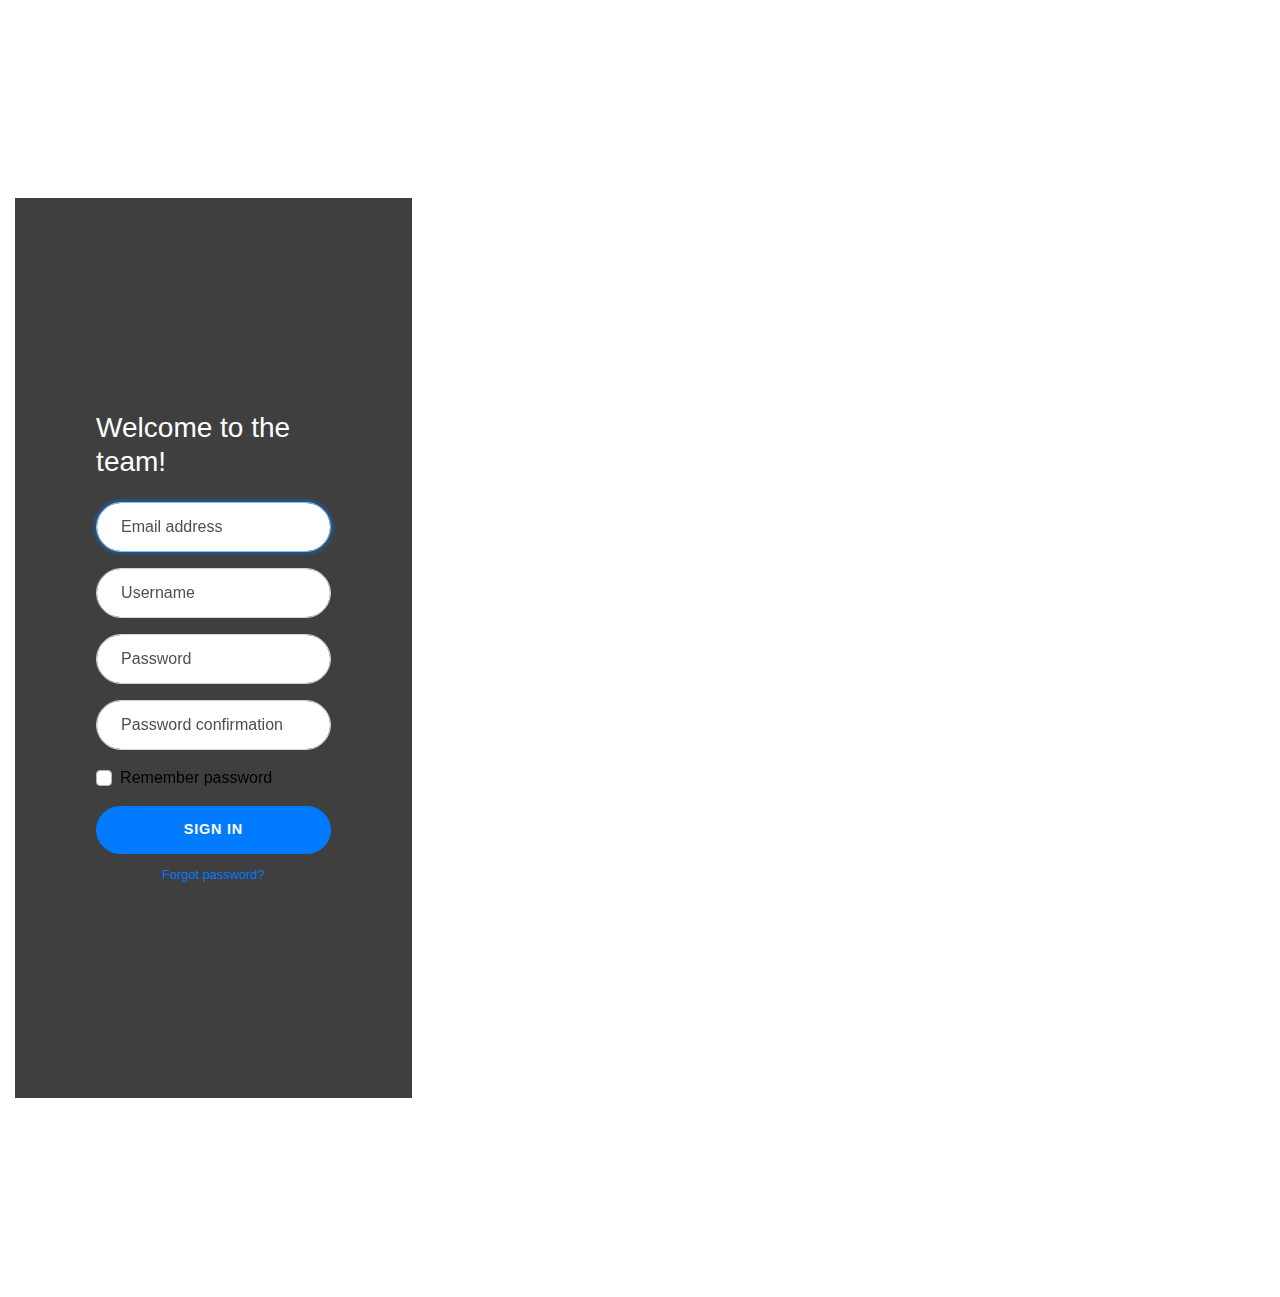
<file: aboutus.html>
<!DOCTYPE html>
<html lang="en">

<head>
    <meta charset="UTF-8">
    <meta name="viewport" content="width=device-width, initial-scale=1.0">
    <meta http-equiv="X-UA-Compatible" content="ie=edge">
    <link rel="stylesheet" href="https://stackpath.bootstrapcdn.com/bootstrap/4.3.1/css/bootstrap.min.css" integrity="sha384-ggOyR0iXCbMQv3Xipma34MD+dH/1fQ784/j6cY/iJTQUOhcWr7x9JvoRxT2MZw1T" crossorigin="anonymous">
    <link rel="stylesheet" type="text/css" href="assets/stylesheet.css">
    <link rel="stylesheet" type="text/css" href="styles aboutus.css">
    <title>About Us</title>
</head>

<body>
    <header>
        <!-- LOGIN POPUP -->
        
        <div class="modal fade" id="modalLoginForm" tabindex="-1" role="dialog" aria-labelledby="myModalLabel" aria-hidden="true">
            <div class="modal-dialog" role="document">
                <div class="modal-content">
                <div class="modal-header text-center">
                    <h4 class="modal-title w-100 font-weight-bold">Register</h4>
                    <button type="button" class="close" data-dismiss="modal" aria-label="Close">
                    <span aria-hidden="true">&times;</span>
                    </button>
                </div>
                
                <div class="modal-body mx-3">
                    <div class="md-form mb-5">
                    <i class="fas fa-envelope prefix grey-text"></i>
                    <label data-error="wrong" data-success="right" for="defaultForm-email">Your email</label>
                    <input type="email" id="defaultForm-email" class="form-control validate">
                    </div>

                    <div class="md-form mb-4">
                    <i class="fas fa-lock prefix grey-text"></i>
                    <label data-error="wrong" data-success="right" for="defaultForm-username">Your username</label>
                    <input type="username" id="defaultForm-username" class="form-control validate">
                    </div>

                    <div class="md-form mb-4">
                    <i class="fas fa-lock prefix grey-text"></i>
                    <label data-error="wrong" data-success="right" for="defaultForm-pass">Your password</label>
                    <input type="password" id="defaultForm-pass" class="form-control validate">

                    <div class="md-form mb-4">
                        <i class="fas fa-lock prefix grey-text"></i>
                        <label data-error="wrong" data-success="right" for="defaultForm-confirm">Password confirmation</label>
                        <input type="confirmation" id="defaultForm-confirm" class="form-control validate">
                    </div>
                </div>
                
                <div class="modal-footer">
                    <button onclick="alert('Wrong email and/or password!')" class="btn btn-success btn-lg btn-block login-btn">Login</button>
                    <a href="aboutus.html"><button class="btn btn-primary btn-lg btn-block">Register</button></a>
                </div>
                </div>
            </div>
        </div>

    </header>
    
    <main>
    
        <div class="container-fluid">
        <div class="row no-gutter">
            <div class="d-none d-md-flex col-md-4 col-lg-8 bg-image">
            </div>
            <div class="col-md-8 col-lg-4">
                    <div class="login d-flex align-items-center py-5">
                        
                        <div class="container">
                            <div class="row">
                                <div class="col-md-9 col-lg-8 mx-auto">
                                    <h3 class="login-heading mb-4">Welcome to the team!</h3>
                                    <form>
                                    <div class="form-label-group">
                                        <input type="email" id="inputEmail" class="form-control" placeholder="Email address" required autofocus>
                                        <label for="inputEmail">Email address</label>
                                    </div>

                                    <div class="form-label-group">
                                        <input type="username" id="inputUsername" class="form-control" placeholder="Username" required autofocus>
                                        <label for="inputUsername">Username</label>
                                    </div>
                    
                                    <div class="form-label-group">
                                        <input type="password" id="inputPassword" class="form-control" placeholder="Password" required>
                                        <label for="inputPassword">Password</label>
                                    </div>

                                    <div class="form-label-group">
                                        <input type="confirmation" id="inputConfirmation" class="form-control" placeholder="Password Confirmation" required>
                                        <label for="inputConfirmation">Password confirmation</label>
                                    </div>
                    
                                    <div class="custom-control custom-checkbox mb-3">
                                        <input type="checkbox" class="custom-control-input" id="customCheck1">
                                        <label class="custom-control-label" for="customCheck1">Remember password</label>
                                    </div>

                                    <button class="btn btn-lg btn-primary btn-block btn-login text-uppercase font-weight-bold mb-2" type="submit">Sign in</button>
                                    <div class="text-center">
                                        <a class="small" href="#">Forgot password?</a></div>
                                    </form>
                                </div>
                            </div>
                        </div>

                    </div>
                </div>
            </div>
      </div>
      </main>

</body>

</html>

<script src="https://code.jquery.com/jquery-3.3.1.slim.min.js" integrity="sha384-q8i/X+965DzO0rT7abK41JStQIAqVgRVzpbzo5smXKp4YfRvH+8abtTE1Pi6jizo" crossorigin="anonymous"></script>
<script src="https://cdnjs.cloudflare.com/ajax/libs/popper.js/1.14.7/umd/popper.min.js" integrity="sha384-UO2eT0CpHqdSJQ6hJty5KVphtPhzWj9WO1clHTMGa3JDZwrnQq4sF86dIHNDz0W1" crossorigin="anonymous"></script>
<script src="https://stackpath.bootstrapcdn.com/bootstrap/4.3.1/js/bootstrap.min.js" integrity="sha384-JjSmVgyd0p3pXB1rRibZUAYoIIy6OrQ6VrjIEaFf/nJGzIxFDsf4x0xIM+B07jRM" crossorigin="anonymous"></script>
</file>
<file: assets/stylesheet.css>
[class*=subcontainer-] {
    width: 100%;
    height: 400px;
    margin: 0px;
    box-sizing: border-box;
}

.newbie-img {
    display: block;
    margin-left: auto;
    margin-right: auto;
}

.standard-img {
    display: block;
    margin-left: auto;
    margin-right: auto;
}

.advanced-img {
    display: block;
    margin-left: auto;
    margin-right: auto;
}

@media only screen and (max-width: 1400px) {
    [class*=subcontainer-] {
        height: 300px;
    }
}

[class*=driehoek-] {
    -webkit-clip-path: polygon(0% 0%, 50% 50%, 100% 0%);
    clip-path: polygon(0% 0%, 50% 50%, 100% 0%);
    height: 200%;
    margin-top: 0px;
}


.subcontainer-1 {
    background-color: #999999d2;
}

.driehoek-1 {
    background-color: #44444493;
}

.subcontainer-2 {
    background-color: #303030e7;
}

.driehoek-2 {
    background-color: #ffffff41;
}

.driehoek-3 {
    background-color: #acacac;
}

.col-md-7 {
    background-color: #303030;
    padding: 20px;
}

.col-md-6 {
    padding: 20px;
}

body {
    margin: 0;
}

.container-figure {
    background-image: url("images/Achtergrond.png");
    background-attachment: fixed;
    background-position: center;
    background-repeat: no-repeat;
    background-size: cover;
    
    
}

.container-content {
    background-color: #303030e7;
    height: 100%;
    padding: 0 0 30px 0;
}

.container-content-1 {
    background-color: #303030e7;
    height: 100%;
    padding: 0;
}


.container-content-2 {
    background-color: #999999d2;
    height: 100%;
}

.News {
    padding: 0 0 30px 0;
}

html {
    scroll-behavior: smooth;
}

.carousel-item {
    height: 100vh;
    min-height: 350px;
    background: no-repeat center center scroll;
    -webkit-background-size: cover;
    -moz-background-size: cover;
    -o-background-size: cover;
    background-size: cover;
}

.wrppr {
    margin: 0px 10px 10px 10px;
}

main {
    overflow-x: hidden;
}

.mx-auto {
    color: white;
}

h1 {
    padding-bottom: 15px;
    font-weight: lighter;
}

hr {
    padding-bottom: 5px;
}

.thumb{
    cursor: pointer;
}

.menu {
    padding: 0 20px;
}

li.bar {
    padding: 5px 8px;
}

li.bar:hover {
    background: #3d608f;
}

video {
    display: none;
    position: relative;
    width: 100%;
    height: auto;
}

.play {
    display: none;
    position: absolute;
    top: 40%; left: 50%;
    transform: translate(-50%,-50%);
    width: 96px;
    height: 96px;
}

.card:hover .play {
    display: block;
}

.card:hover video {
    display: block;
}

.card:hover img.card-img-top{
    display: none;
}

#load button {
    display: block;
    margin-top: 140%;
    width: 80px;
}

#load img {
    display: none;
}

#load:hover button{
    display: none;
}

#load:hover img{
    display: block;
    width: 80px;
    margin: 140% 3%;
}

.preview {
    box-sizing: border-box;
    overflow: hidden;
    color: white;
    background: rgba(255, 255, 255, 0.041);
    width: 100%;

    margin: 0;
    padding: 0;
    height: 0;

    transition: height 500ms ease-in-out;

}

.showDiv {
    overflow: visible;
    height: 47vh;
    padding: 20px;
    margin-bottom: 25px;
}

.box-1 {
    width: 40%;
    display: inline-block;
}

.box-2 {
    width: 59%;
    display: inline-block;
    vertical-align: top;
}

.preview h2 {
    padding-left: 20px;
    width: 95%;
    display: inline-block;
    font-size: 50px;
}

.preview p {
    font-size: 20px;
    width: 100%;
    padding: 20px 0 0 20px;
    display: inline-block;
}

.preview img.view {
    width: 100%;
    position: relative;
    display: block;
    object-fit: contain;
}

.preview video {
    display: none;
}

.preview button {
    margin: 15px 0 0 40px;
    vertical-align: top;
}

.box-1:hover img.view {
    display: none;
}

.box-1:hover video{
    display: inline-block;
}

.box-1 .play {
    display: none;
    position: absolute;
    top: 43%; left: 21%;
    transform: translate(-50%,-50%);
    width: 96px;
    height: 96px;
}

.box-1:hover .play {
    display: block;
}

img.cross {
    width: 5%;
    height: 5%;
    margin-top: 3px;
    float: right;
    display: inline-block;
}


.container {
    max-width: 1550px;
    color: rgb(255, 255, 255);
}

.container h1 {
    color: white;
}

footer.container p {
    color: white;
}

.fixed-top {
    top: 0;
    transition: top 0.3s;
}

.hideNav {
    top: -75px;
}

.screen {
    min-height: 100vh;   
}

.preview .group {
    margin-left: 20px;
}

.preview button.btn-dark {
    float: left;
    margin: 0 5px 0 0;
}

.slide-btn {
    padding: 30px 120px;
    margin-bottom: 30px
}

/*--------- PRICE CARDS ---------*/
section.pricing {
    height: 100vh;
}
.pricing .card {
    border: none;
    border-radius: 1rem;
    transition: all 0.2s;
    box-shadow: 0 0.5rem 1rem 0 rgba(0, 0, 0, 0.1);
}
.pricing hr {
    margin: 1.5rem 0;
}
.pricing .card-title {
    margin: 0.5rem 0;
    font-size: 0.9rem;
    letter-spacing: .1rem;
    font-weight: bold;
}
.pricing .card-price {
    font-size: 3rem;
    margin: 0;
}
.pricing .card-price .period {
    font-size: 0.8rem;
}
.pricing ul li {
    margin-bottom: 1rem;
}
.pricing .text-muted {
    opacity: 0.7;
    font-size: 1.5rem;
}
.pricing .btn {
    font-size: 90%;
    border-radius: 5rem;
    letter-spacing: .1rem;
    font-weight: bold;
    padding: 1rem;
    opacity: 0.7;
    transition: all 0.2s;
}

.col-lg-4 .card .card-body {
    height: 80vh;
    background: #acacac;
}

h1.title {
    font-size: 80px;
    font-weight: 600;
}

@media (min-width: 992px) {
.pricing .card:hover {
    margin-top: -.25rem;
    margin-bottom: .25rem;
    box-shadow: 0 0.5rem 1rem 0 rgba(0, 0, 0, 0.3);
}
    .pricing .card:hover .btn {
    opacity: 1;
    }
}

.pad {
    padding: 0 15px 0 0;
}

form.pad {
    padding: 0 15px 0 0;
}

.subscript {
    padding-top: 11vh;
}

.modal-footer {
    display: inline-block;
}

.modal-footer a:hover {
    text-decoration: none;
}

.modal-footer>:not(:first-child) {
    margin: 0;
}

.modal-dialog {
    min-height: 100vh;
    max-height: 100vh;
}

.login {
    margin: 50% 0;
    background-color: #303030ec;
    color: white;
}

.login-btn {
    margin-bottom: 15px;
}

.form-inline .form-control {
    margin-left: 10px;
}

@media only screen and (min-width: 1550px) {
    .lib {
        min-width: 100%;
    }
}

.btn-danger {
    background-color: #c91b1c;
}


h1 {
    font-family: 'Francois One', sans-serif;
    }
    
    h2 {
      font-family: 'Francois One', sans-serif;
      color:#c91b1c;
    }
    
    #Newstitel {
      color:#f2f2f2;
    }
    
    .lead {
      font-family: 'Arimo', sans-serif;
    }

    .bronze {
        color: rgb(209, 141, 72);
    }

    .silver {
        color: rgb(223, 219, 219);
    }

    .gold {
        color: rgb(255,215,0);
    }


h2 {
    font-family: 'Francois One', sans-serif;
    color:#b3b3b3 ;
}

#Newstitel {
    color:#f2f2f2;
}

.lead {
    text-align: justify;
    font-family: 'Arimo', sans-serif;
}

.preview:hover, .card:hover {
    box-shadow: 0 0 10px 0.5px gray;
}

:root {
    --input-padding-x: 1.5rem;
    --input-padding-y: 0.75rem;
  }
  
  .login,
  .image {
    min-height: 100vh;
  }
  
  .bg-image {
    position: absolute;
    width: 100%;
    z-index: 0;
  }
  
  .login-heading {
    font-weight: 300;
  }
  
  .btn-login {
    font-size: 0.9rem;
    letter-spacing: 0.05rem;
    padding: 0.75rem 1rem;
    border-radius: 2rem;
  }
  
  .form-label-group {
    position: relative;
    margin-bottom: 1rem;
  }
  
  .form-label-group>input,
  .form-label-group>label {
    padding: var(--input-padding-y) var(--input-padding-x);
    height: auto;
    border-radius: 2rem;
  }
  
  .form-label-group>label {
    position: absolute;
    top: 0;
    left: 0;
    display: block;
    width: 100%;
    margin-bottom: 0;
    /* Override default `<label>` margin */
    line-height: 1.5;
    color: #495057;
    cursor: text;
    /* Match the input under the label */
    border: 1px solid transparent;
    border-radius: .25rem;
    transition: all .1s ease-in-out;
  }
  
  .form-label-group input::-webkit-input-placeholder {
    color: transparent;
  }
  
  .form-label-group input:-ms-input-placeholder {
    color: transparent;
  }
  
  .form-label-group input::-ms-input-placeholder {
    color: transparent;
  }
  
  .form-label-group input::-moz-placeholder {
    color: transparent;
  }
  
  .form-label-group input::placeholder {
    color: transparent;
  }
  
  .form-label-group input:not(:placeholder-shown) {
    padding-top: calc(var(--input-padding-y) + var(--input-padding-y) * (2 / 3));
    padding-bottom: calc(var(--input-padding-y) / 3);
  }
  
  .form-label-group input:not(:placeholder-shown)~label {
    padding-top: calc(var(--input-padding-y) / 3);
    padding-bottom: calc(var(--input-padding-y) / 3);
    font-size: 12px;
    color: #777;
  }

  .custom-control-label {
    color: black;
  }
</file>
<file: styles aboutus.css>
:root {
    --input-padding-x: 1.5rem;
    --input-padding-y: 0.75rem;
  }
  
  .login,
  .image {
    min-height: 100vh;
  }
  
  .bg-image {
    background-image: url('assets/images/gamewall.jpg');
    background-size: cover;
    background-position: center;
  }
  
  .login-heading {
    font-weight: 300;
  }
  
  .btn-login {
    font-size: 0.9rem;
    letter-spacing: 0.05rem;
    padding: 0.75rem 1rem;
    border-radius: 2rem;
  }
  
  .form-label-group {
    position: relative;
    margin-bottom: 1rem;
  }
  
  .form-label-group>input,
  .form-label-group>label {
    padding: var(--input-padding-y) var(--input-padding-x);
    height: auto;
    border-radius: 2rem;
  }
  
  .form-label-group>label {
    position: absolute;
    top: 0;
    left: 0;
    display: block;
    width: 100%;
    margin-bottom: 0;
    /* Override default `<label>` margin */
    line-height: 1.5;
    color: #495057;
    cursor: text;
    /* Match the input under the label */
    border: 1px solid transparent;
    border-radius: .25rem;
    transition: all .1s ease-in-out;
  }
  
  .form-label-group input::-webkit-input-placeholder {
    color: transparent;
  }
  
  .form-label-group input:-ms-input-placeholder {
    color: transparent;
  }
  
  .form-label-group input::-ms-input-placeholder {
    color: transparent;
  }
  
  .form-label-group input::-moz-placeholder {
    color: transparent;
  }
  
  .form-label-group input::placeholder {
    color: transparent;
  }
  
  .form-label-group input:not(:placeholder-shown) {
    padding-top: calc(var(--input-padding-y) + var(--input-padding-y) * (2 / 3));
    padding-bottom: calc(var(--input-padding-y) / 3);
  }
  
  .form-label-group input:not(:placeholder-shown)~label {
    padding-top: calc(var(--input-padding-y) / 3);
    padding-bottom: calc(var(--input-padding-y) / 3);
    font-size: 12px;
    color: #777;
  }

  .custom-control-label {
    color: black;
  }
</file>
